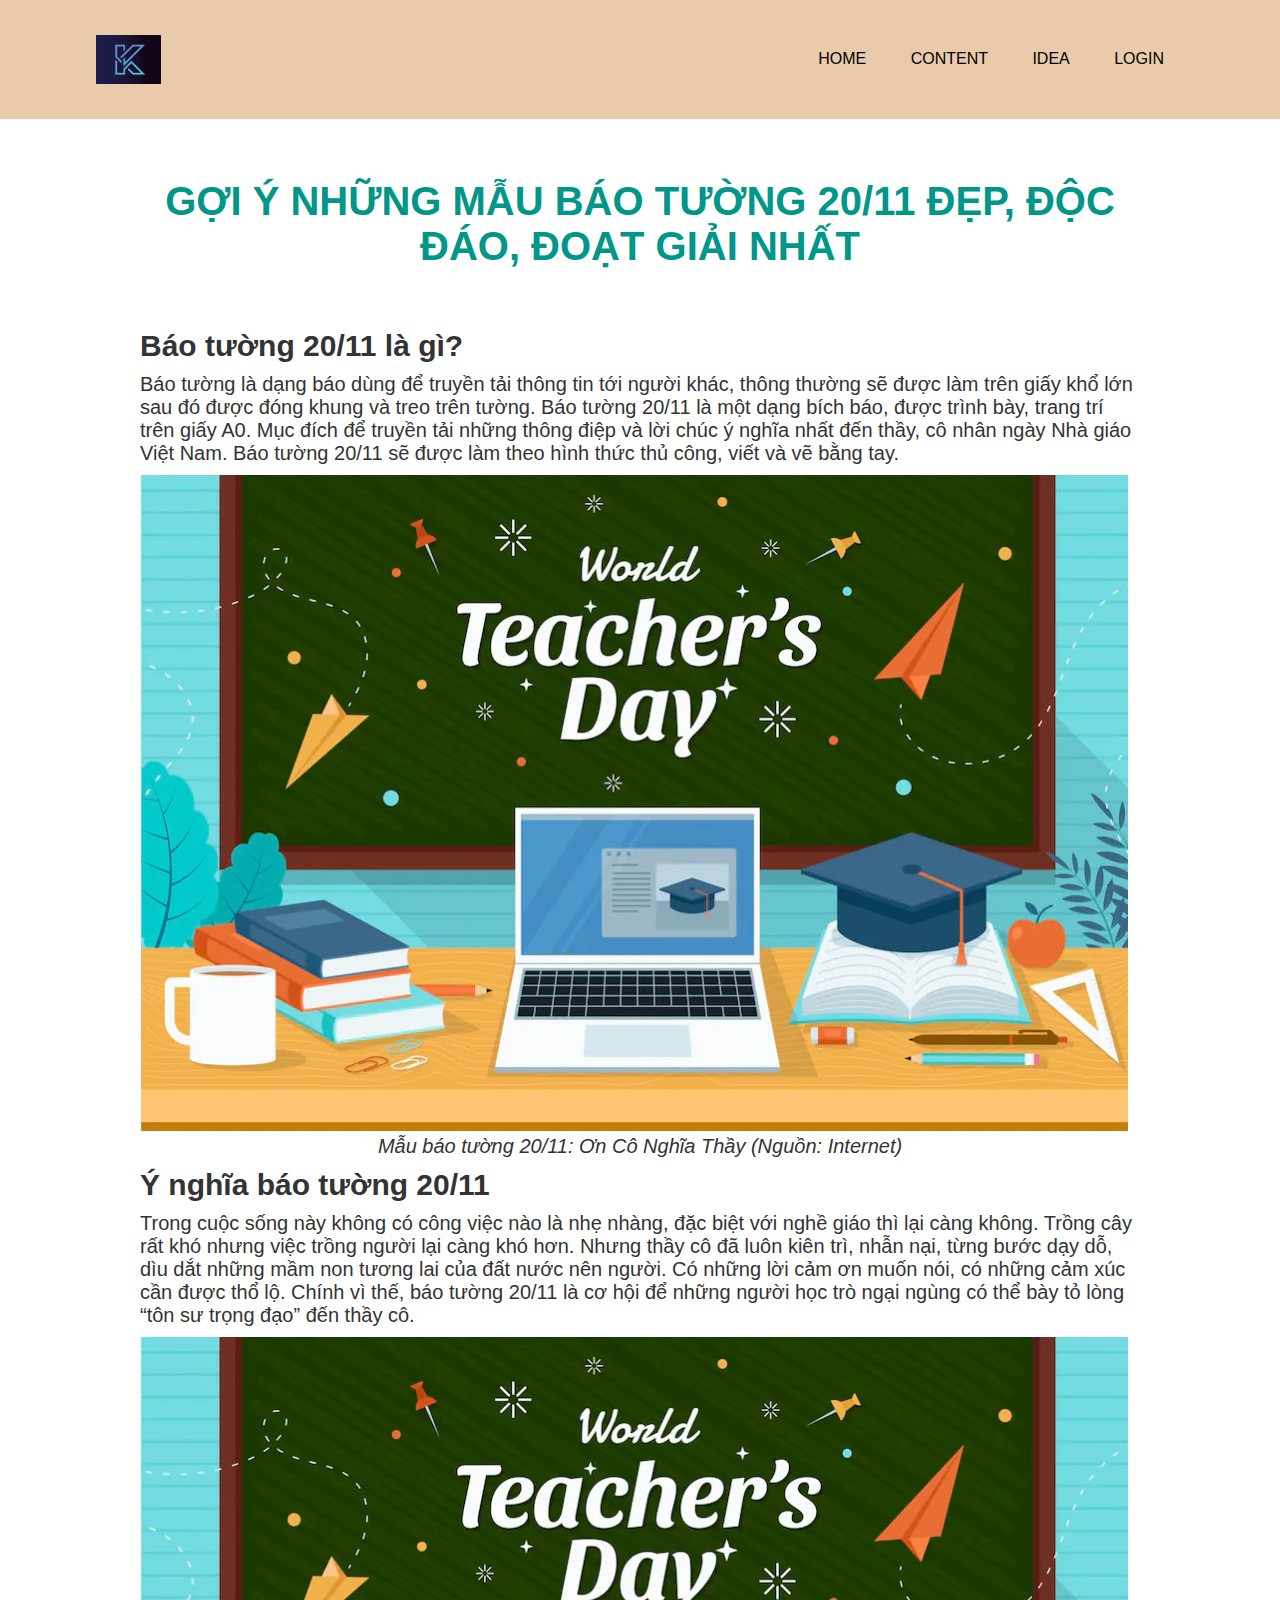
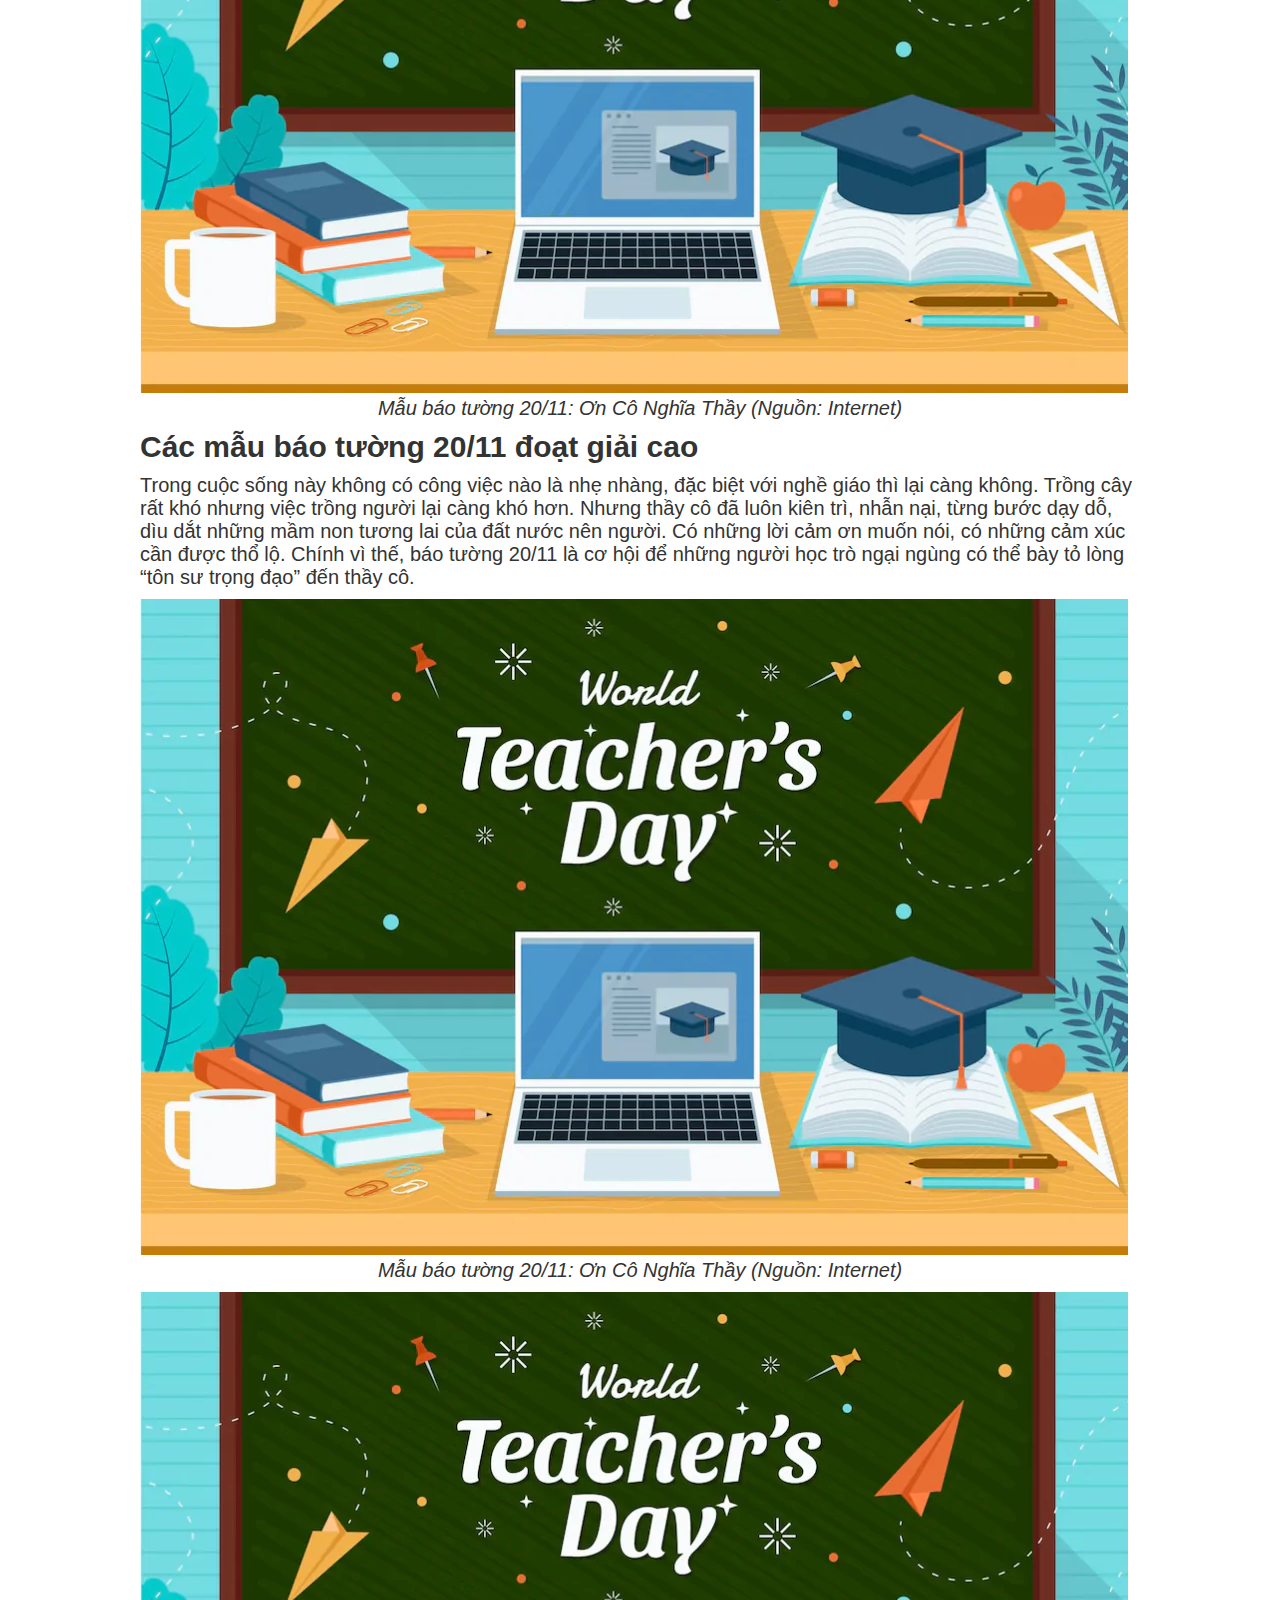
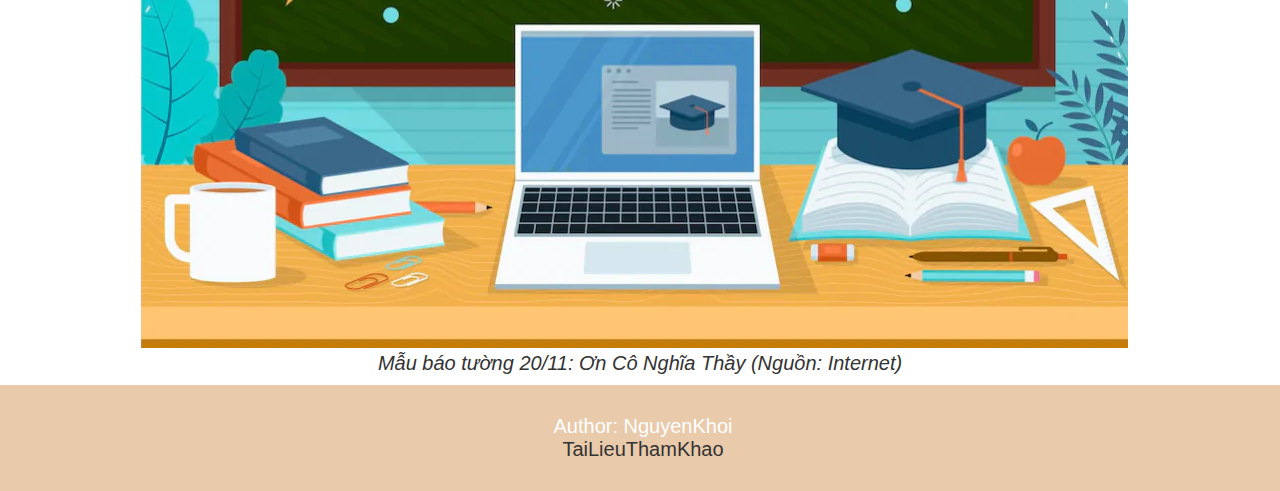
<file: noidung.html>
<!DOCTYPE html>
<html lang="en">
<head>
    <meta charset="UTF-8">
    <meta name="viewport" content="width=device-width, initial-scale=1.0">
    <link rel="stylesheet" href="./css/noidung1.css">
    <title>Nội Dung 1</title>
</head>
<body>
    <div class="banner">
        <div class="navbar">
            <img src="./img/logo-K-3.png" class="logo">
            <ul>
                <li><a href="./index.html">Home</a></li>
                <li><a href="./index.html">Content</a></li>
                <li><a href="https://www.youtube.com/watch?v=foTTRQD8zyI&ab_channel=Vi%E1%BB%87tNamTh%E1%BB%9DiB%C3%A1oNews">Idea</a></li>
                <li><a href="#">Login</a></li>
                
            </ul>
        </div>
     </div>
    <div class="container">
        <div class="title">
            <h1>Gợi ý những mẫu báo tường 20/11 đẹp, độc đáo, đoạt giải nhất</h1>
            
        </div>

        <div class="content">
            <h2>Báo tường 20/11 là gì?</h2>
            <p>
                Báo tường là dạng báo dùng để truyền tải thông tin tới người khác, thông thường sẽ được làm trên giấy khổ lớn sau đó được đóng khung và treo trên tường.
                Báo tường 20/11 là một dạng bích báo, được trình bày, trang trí trên giấy A0. Mục đích để truyền tải những thông điệp và lời chúc ý nghĩa nhất đến thầy, cô nhân ngày Nhà giáo Việt Nam. Báo tường 20/11 sẽ được làm theo hình thức thủ công, viết và vẽ bằng tay.   
            </p>
            <img src="./img/bao-tuong-20-11.webp" alt="">
            <p style="text-align: center;"><em><span style="font-weight: 400;">Mẫu báo tường 20/11: Ơn Cô Nghĩa Thầy (Nguồn: Internet)</span></em></p>

            <h2>Ý nghĩa báo tường 20/11</h2>
            <p>
                Trong cuộc sống này không có công việc nào là nhẹ nhàng, đặc biệt với nghề giáo thì lại càng không. Trồng cây rất khó nhưng việc trồng người lại càng khó hơn. Nhưng thầy cô đã luôn kiên trì, nhẫn nại, từng bước dạy dỗ, dìu dắt những mầm non tương lai của đất nước nên người. Có những lời cảm ơn muốn nói, có những cảm xúc cần được thổ lộ. Chính vì thế, báo tường 20/11 là cơ hội để những người học trò ngại ngùng có thể bày tỏ lòng “tôn sư trọng đạo” đến thầy cô. 
            </p>
            <img src="./img/bao-tuong-20-11.webp" alt="">
            <p style="text-align: center;"><em><span style="font-weight: 400;">Mẫu báo tường 20/11: Ơn Cô Nghĩa Thầy (Nguồn: Internet)</span></em></p>

            <h2>Các mẫu báo tường 20/11 đoạt giải cao</h2>
            <p>
                Trong cuộc sống này không có công việc nào là nhẹ nhàng, đặc biệt với nghề giáo thì lại càng không. Trồng cây rất khó nhưng việc trồng người lại càng khó hơn. Nhưng thầy cô đã luôn kiên trì, nhẫn nại, từng bước dạy dỗ, dìu dắt những mầm non tương lai của đất nước nên người. Có những lời cảm ơn muốn nói, có những cảm xúc cần được thổ lộ. Chính vì thế, báo tường 20/11 là cơ hội để những người học trò ngại ngùng có thể bày tỏ lòng “tôn sư trọng đạo” đến thầy cô. 
            </p>
            <img src="./img/bao-tuong-20-11.webp" alt="">
            <p style="text-align: center;"><em><span style="font-weight: 400;">Mẫu báo tường 20/11: Ơn Cô Nghĩa Thầy (Nguồn: Internet)</span></em></p>

            <img src="./img/bao-tuong-20-11.webp" alt="">
            <p style="text-align: center;"><em><span style="font-weight: 400;">Mẫu báo tường 20/11: Ơn Cô Nghĩa Thầy (Nguồn: Internet)</span></em></p>

        </div>
    </div>

    <footer>
        <p>Author: NguyenKhoi<br>
        <a href="">TaiLieuThamKhao</a></p>
    </footer>
    
</body>
</html>
</file>
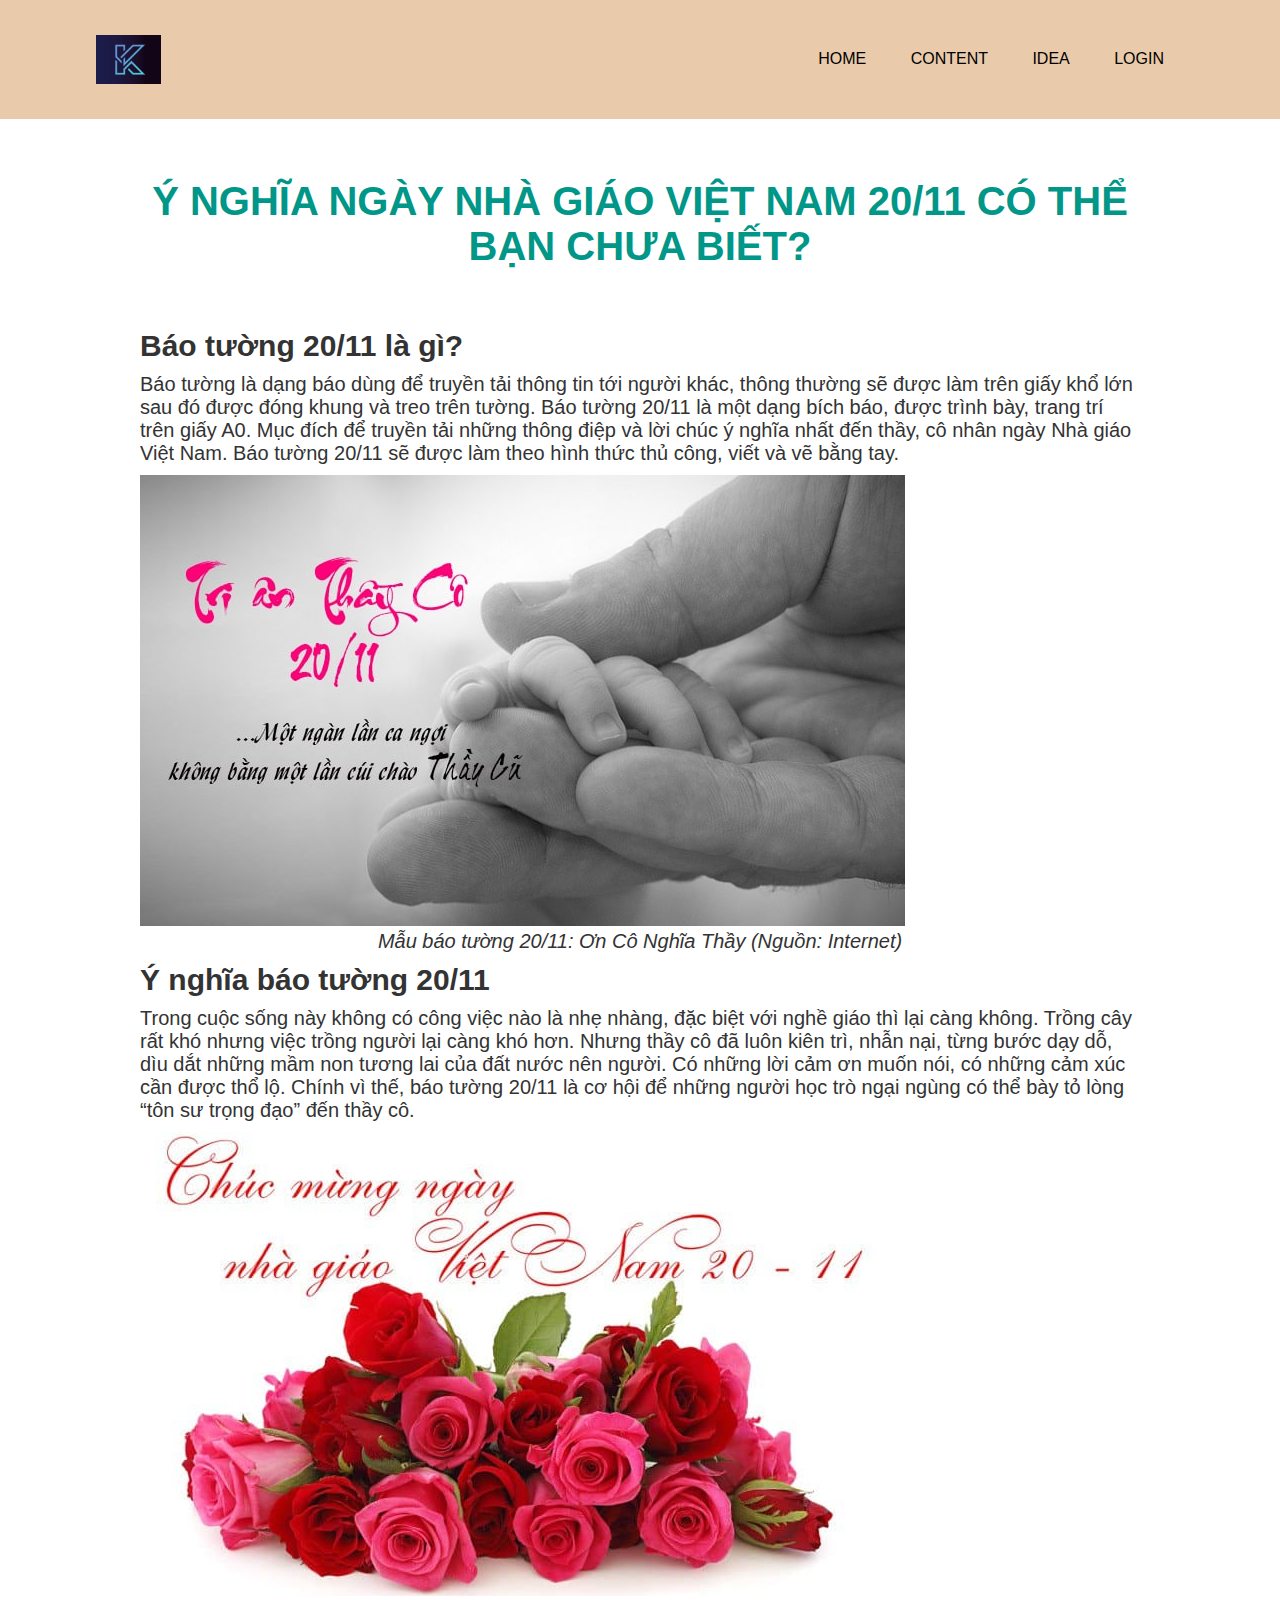
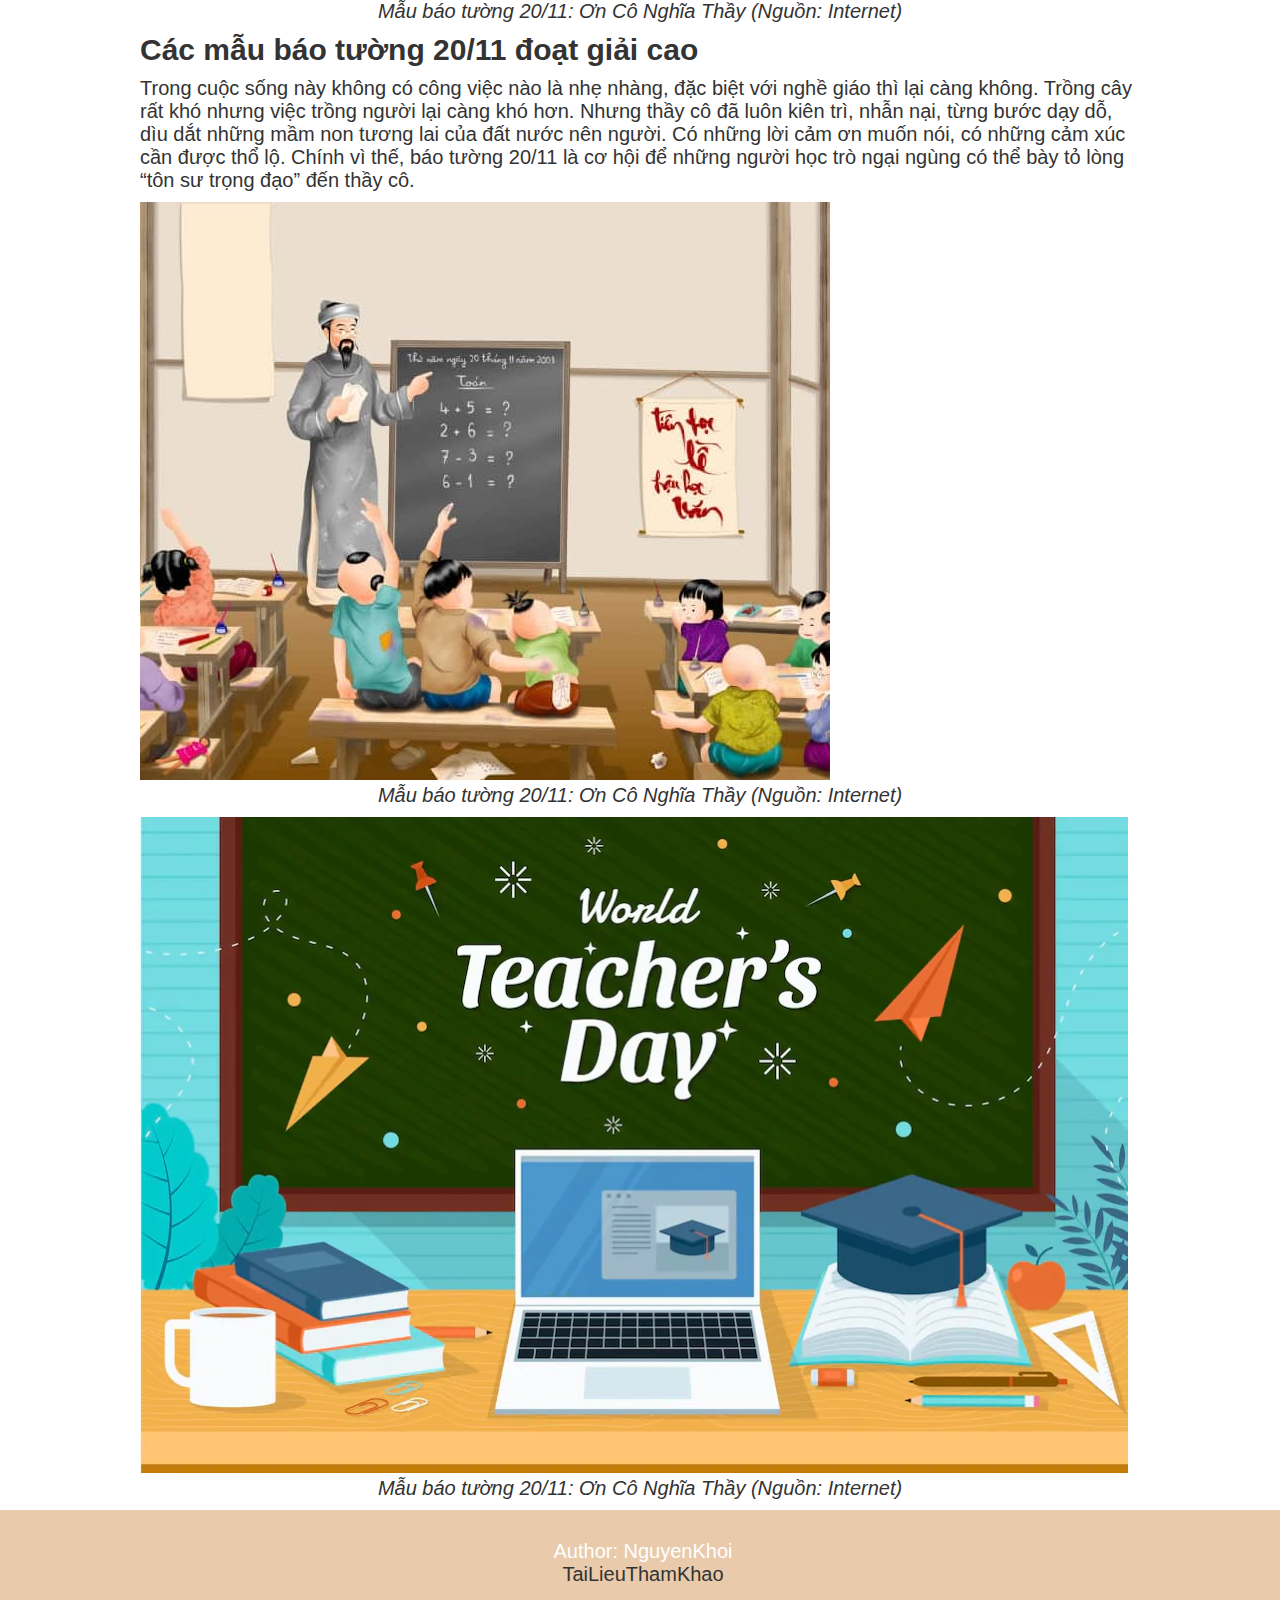
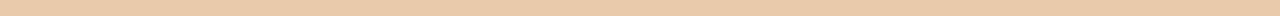
<file: noidung2.html>
<!DOCTYPE html>
<html lang="en">
<head>
    <meta charset="UTF-8">
    <meta name="viewport" content="width=device-width, initial-scale=1.0">
    <link rel="stylesheet" href="./css/noidung1.css">
    <title>Nội Dung 1</title>
</head>
<body>
    <div class="banner">
        <div class="navbar">
            <img src="./img/logo-K-3.png" class="logo">
            <ul>
                <li><a href="./index.html">Home</a></li>
                <li><a href="./index.html">Content</a></li>
                <li><a href="https://www.youtube.com/watch?v=foTTRQD8zyI&ab_channel=Vi%E1%BB%87tNamTh%E1%BB%9DiB%C3%A1oNews">Idea</a></li>
                <li><a href="#">Login</a></li>
                
            </ul>
        </div>
     </div>
    <div class="container">
        <div class="title">
            <h1>Ý nghĩa ngày nhà giáo Việt Nam 20/11 có thể bạn chưa biết?</h1>
            
        </div>

        <div class="content">
            <h2>Báo tường 20/11 là gì?</h2>
            <p>
                Báo tường là dạng báo dùng để truyền tải thông tin tới người khác, thông thường sẽ được làm trên giấy khổ lớn sau đó được đóng khung và treo trên tường.
                Báo tường 20/11 là một dạng bích báo, được trình bày, trang trí trên giấy A0. Mục đích để truyền tải những thông điệp và lời chúc ý nghĩa nhất đến thầy, cô nhân ngày Nhà giáo Việt Nam. Báo tường 20/11 sẽ được làm theo hình thức thủ công, viết và vẽ bằng tay.   
            </p>
            <img src="./img/y-nghia-ngay-nha-giao-viet-nam-20-11.jpg" alt="">
            <p style="text-align: center;"><em><span style="font-weight: 400;">Mẫu báo tường 20/11: Ơn Cô Nghĩa Thầy (Nguồn: Internet)</span></em></p>

            <h2>Ý nghĩa báo tường 20/11</h2>
            <p>
                Trong cuộc sống này không có công việc nào là nhẹ nhàng, đặc biệt với nghề giáo thì lại càng không. Trồng cây rất khó nhưng việc trồng người lại càng khó hơn. Nhưng thầy cô đã luôn kiên trì, nhẫn nại, từng bước dạy dỗ, dìu dắt những mầm non tương lai của đất nước nên người. Có những lời cảm ơn muốn nói, có những cảm xúc cần được thổ lộ. Chính vì thế, báo tường 20/11 là cơ hội để những người học trò ngại ngùng có thể bày tỏ lòng “tôn sư trọng đạo” đến thầy cô. 
            </p>
            <img src="./img/y-nghia-ngay-nha-giao-viet-nam-20-111.jpg" alt="">
            <p style="text-align: center;"><em><span style="font-weight: 400;">Mẫu báo tường 20/11: Ơn Cô Nghĩa Thầy (Nguồn: Internet)</span></em></p>

            <h2>Các mẫu báo tường 20/11 đoạt giải cao</h2>
            <p>
                Trong cuộc sống này không có công việc nào là nhẹ nhàng, đặc biệt với nghề giáo thì lại càng không. Trồng cây rất khó nhưng việc trồng người lại càng khó hơn. Nhưng thầy cô đã luôn kiên trì, nhẫn nại, từng bước dạy dỗ, dìu dắt những mầm non tương lai của đất nước nên người. Có những lời cảm ơn muốn nói, có những cảm xúc cần được thổ lộ. Chính vì thế, báo tường 20/11 là cơ hội để những người học trò ngại ngùng có thể bày tỏ lòng “tôn sư trọng đạo” đến thầy cô. 
            </p>
            <img src="./img/y-nghia-ngay-nha-giao-viet-nam-20-112.jpg" alt="">
            <p style="text-align: center;"><em><span style="font-weight: 400;">Mẫu báo tường 20/11: Ơn Cô Nghĩa Thầy (Nguồn: Internet)</span></em></p>

            <img src="./img/bao-tuong-20-11.webp" alt="">
            <p style="text-align: center;"><em><span style="font-weight: 400;">Mẫu báo tường 20/11: Ơn Cô Nghĩa Thầy (Nguồn: Internet)</span></em></p>

        </div>
    </div>

    <footer>
        <p>Author: NguyenKhoi<br>
        <a href="">TaiLieuThamKhao</a></p>
    </footer>
    
</body>
</html>
</file>
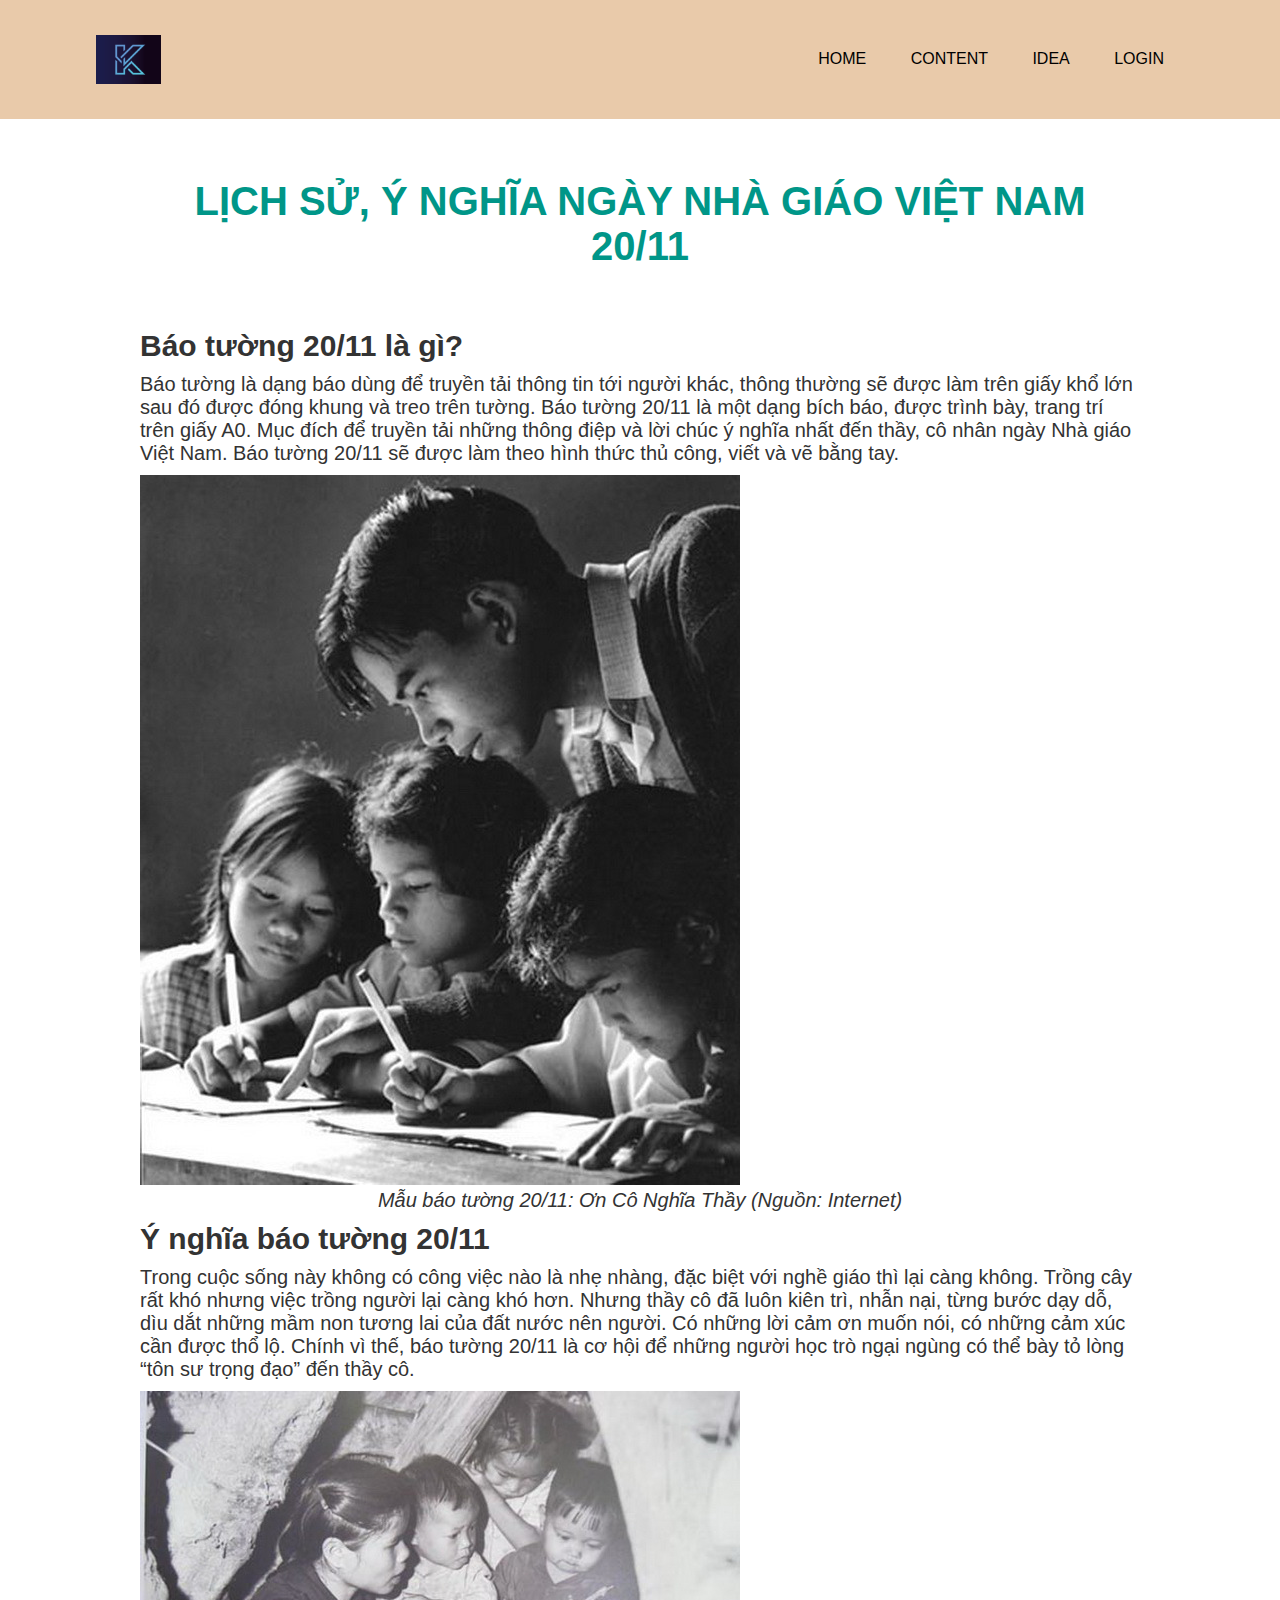
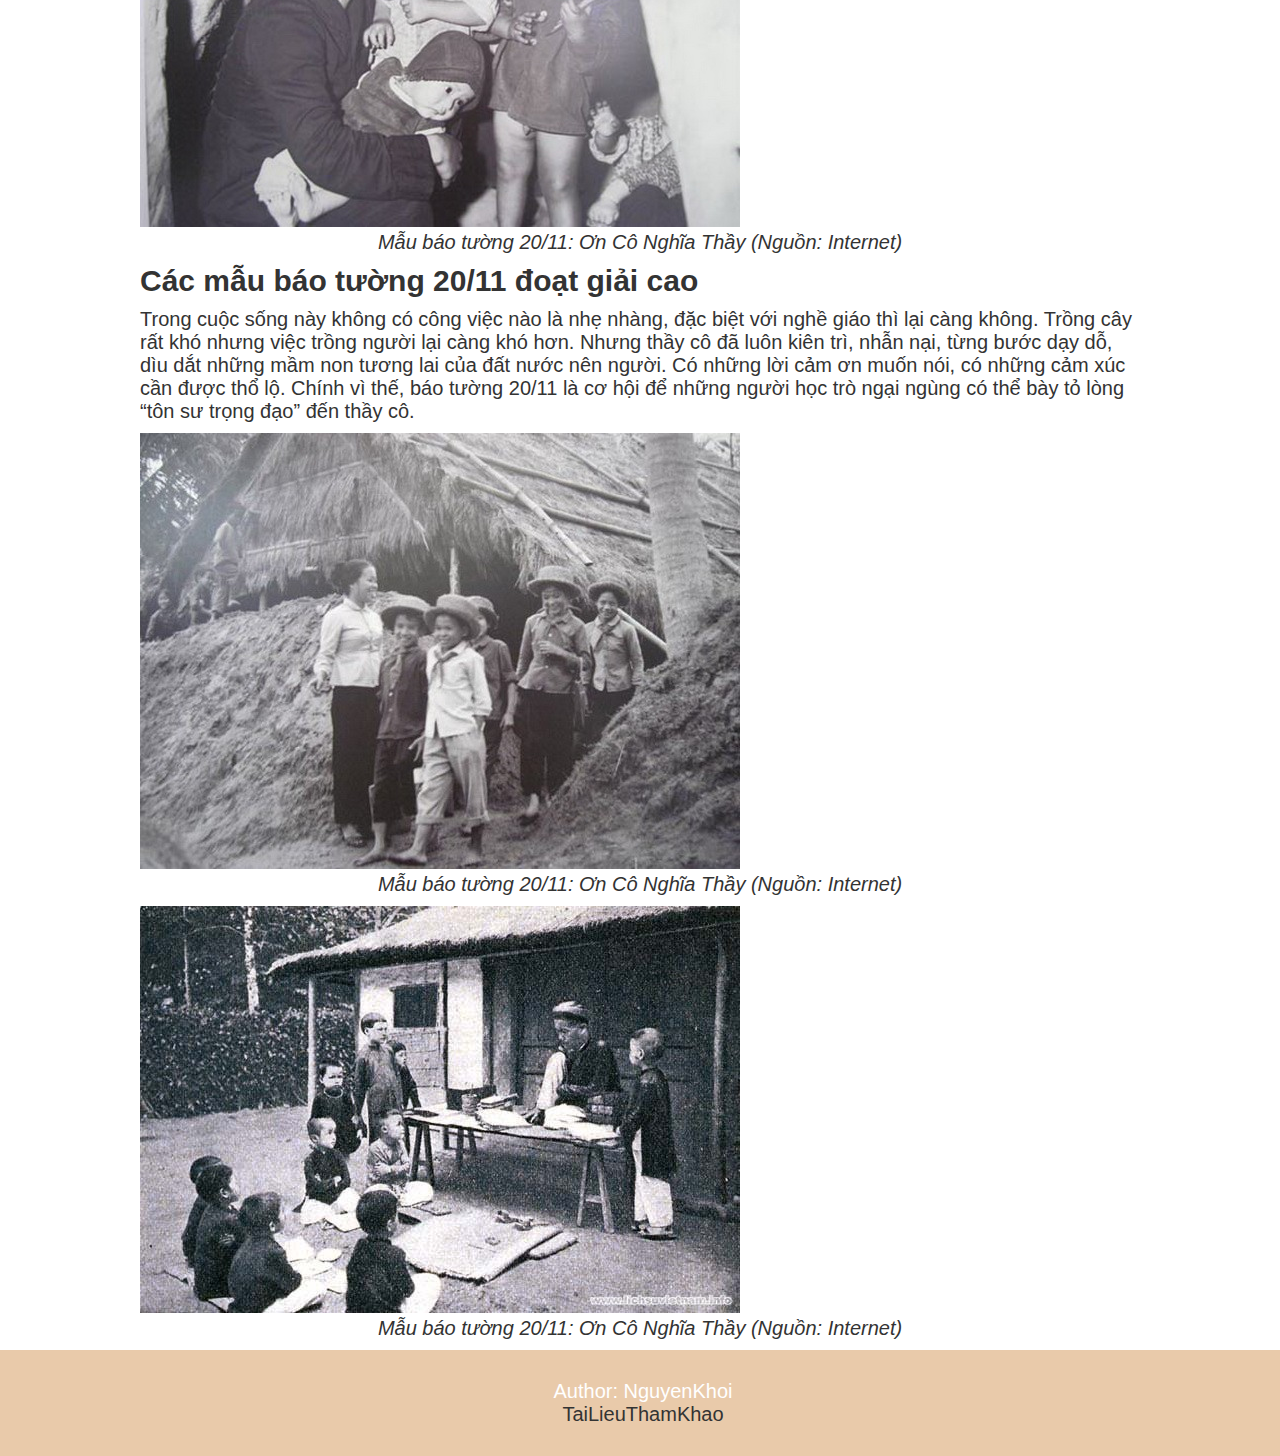
<file: noidung3.html>
<!DOCTYPE html>
<html lang="en">
<head>
    <meta charset="UTF-8">
    <meta name="viewport" content="width=device-width, initial-scale=1.0">
    <link rel="stylesheet" href="./css/noidung1.css">
    <title>Nội Dung 1</title>
</head>
<body>
    <div class="banner">
        <div class="navbar">
            <img src="./img/logo-K-3.png" class="logo">
            <ul>
                <li><a href="./index.html">Home</a></li>
                <li><a href="./index.html">Content</a></li>
                <li><a href="https://www.youtube.com/watch?v=foTTRQD8zyI&ab_channel=Vi%E1%BB%87tNamTh%E1%BB%9DiB%C3%A1oNews">Idea</a></li>
                <li><a href="#">Login</a></li>
                
            </ul>
        </div>
     </div>
    <div class="container">
        <div class="title">
            <h1>Lịch sử, ý nghĩa ngày Nhà giáo Việt Nam 20/11</h1>
            
        </div>

        <div class="content">
            <h2>Báo tường 20/11 là gì?</h2>
            <p>
                Báo tường là dạng báo dùng để truyền tải thông tin tới người khác, thông thường sẽ được làm trên giấy khổ lớn sau đó được đóng khung và treo trên tường.
                Báo tường 20/11 là một dạng bích báo, được trình bày, trang trí trên giấy A0. Mục đích để truyền tải những thông điệp và lời chúc ý nghĩa nhất đến thầy, cô nhân ngày Nhà giáo Việt Nam. Báo tường 20/11 sẽ được làm theo hình thức thủ công, viết và vẽ bằng tay.   
            </p>
            <img src="./img/nhung-buc-anh-chao-mung-ngay-nha-giao-vn-20-11-14.jpg" alt="">
            <p style="text-align: center;"><em><span style="font-weight: 400;">Mẫu báo tường 20/11: Ơn Cô Nghĩa Thầy (Nguồn: Internet)</span></em></p>

            <h2>Ý nghĩa báo tường 20/11</h2>
            <p>
                Trong cuộc sống này không có công việc nào là nhẹ nhàng, đặc biệt với nghề giáo thì lại càng không. Trồng cây rất khó nhưng việc trồng người lại càng khó hơn. Nhưng thầy cô đã luôn kiên trì, nhẫn nại, từng bước dạy dỗ, dìu dắt những mầm non tương lai của đất nước nên người. Có những lời cảm ơn muốn nói, có những cảm xúc cần được thổ lộ. Chính vì thế, báo tường 20/11 là cơ hội để những người học trò ngại ngùng có thể bày tỏ lòng “tôn sư trọng đạo” đến thầy cô. 
            </p>
            <img src="./img/nhung-buc-anh-chao-mung-ngay-nha-giao-vn-20-11-16.jpg" alt="">
            <p style="text-align: center;"><em><span style="font-weight: 400;">Mẫu báo tường 20/11: Ơn Cô Nghĩa Thầy (Nguồn: Internet)</span></em></p>

            <h2>Các mẫu báo tường 20/11 đoạt giải cao</h2>
            <p>
                Trong cuộc sống này không có công việc nào là nhẹ nhàng, đặc biệt với nghề giáo thì lại càng không. Trồng cây rất khó nhưng việc trồng người lại càng khó hơn. Nhưng thầy cô đã luôn kiên trì, nhẫn nại, từng bước dạy dỗ, dìu dắt những mầm non tương lai của đất nước nên người. Có những lời cảm ơn muốn nói, có những cảm xúc cần được thổ lộ. Chính vì thế, báo tường 20/11 là cơ hội để những người học trò ngại ngùng có thể bày tỏ lòng “tôn sư trọng đạo” đến thầy cô. 
            </p>
            <img src="./img/nhung-buc-anh-chao-mung-ngay-nha-giao-vn-20-11-17.jpg" alt="">
            <p style="text-align: center;"><em><span style="font-weight: 400;">Mẫu báo tường 20/11: Ơn Cô Nghĩa Thầy (Nguồn: Internet)</span></em></p>

            <img src="./img/nhung-buc-anh-chao-mung-ngay-nha-giao-vn-20-11-2.jpg" alt="">
            <p style="text-align: center;"><em><span style="font-weight: 400;">Mẫu báo tường 20/11: Ơn Cô Nghĩa Thầy (Nguồn: Internet)</span></em></p>

        </div>
    </div>

    <footer>
        <p>Author: NguyenKhoi<br>
        <a href="">TaiLieuThamKhao</a></p>
    </footer>
    
</body>
</html>
</file>
<file: css/noidung1.css>
*{
    margin: 0;
    padding: 0;
    font-family: sans-serif;
}
.banner{
    /* menu đi theo khi cuộn trang web */
    position: sticky;
    top:0;
    width: 100%;
    height: 100%; /* 100% chiều cao của màn hình */
    background-color: hsl(30.48deg 58.88% 79.02%);
    /* background-image:linear-gradient(rgba(0,0,0,0.3),transparent),url(../img/HinhDongBoHoaTangCo.gif);
    background-repeat: no-repeat;
    background-size: contain;
    background-position: center; */

}
.navbar{
    width: 85%;
    margin: auto;
    padding: 35px 0;
    display: flex;
    align-items: center;
    justify-content: space-between;
}
.logo{
    width: 65px;
    cursor: pointer;
}
.navbar ul li{
    list-style: none;
    display: inline-block;
    margin: 0 20px;
    position: relative;
}
.navbar ul li a{
    text-decoration: none;
    color: black;
    text-transform: uppercase;
}
.navbar ul li::after{
    content: '';
    height: 3px;
    width: 0;
    background: #009688;
    position: absolute;
    left: 0;
    bottom: -10px;
    transition: 0.5s;
}
.navbar ul li:hover::after{
    width: 100%;
}

.container{
    width: 1000px;
    margin: auto;
    display: flex;
    flex-direction: column;
    align-items: center;
}
.container h1{
    font-size: 40px;
    text-transform: uppercase;
    text-align: center;
    margin-bottom: 60px;
    margin-top: 60px;
    color: #009688;
}

.content h2 {
    margin-bottom: 10px;
    width: 100%;
    color: #333;
    font-size: 30px;

}

.content p {
    margin-bottom: 10px;
    width: 100%;
    color: #333;
    font-size: 20px;

}

footer {
    display: flex;
    align-items: center;
    justify-content: center;
    width: 100%;
    height: 100px;
    text-align: center;
    padding: 3px;
    background-color: hsl(30.48deg 58.88% 79.02%);
    color: white;
}

footer p {
    font-size: 20px;
    font-weight: 500;
}

footer p a {
    text-decoration: none;
    color: #333;
}
</file>
